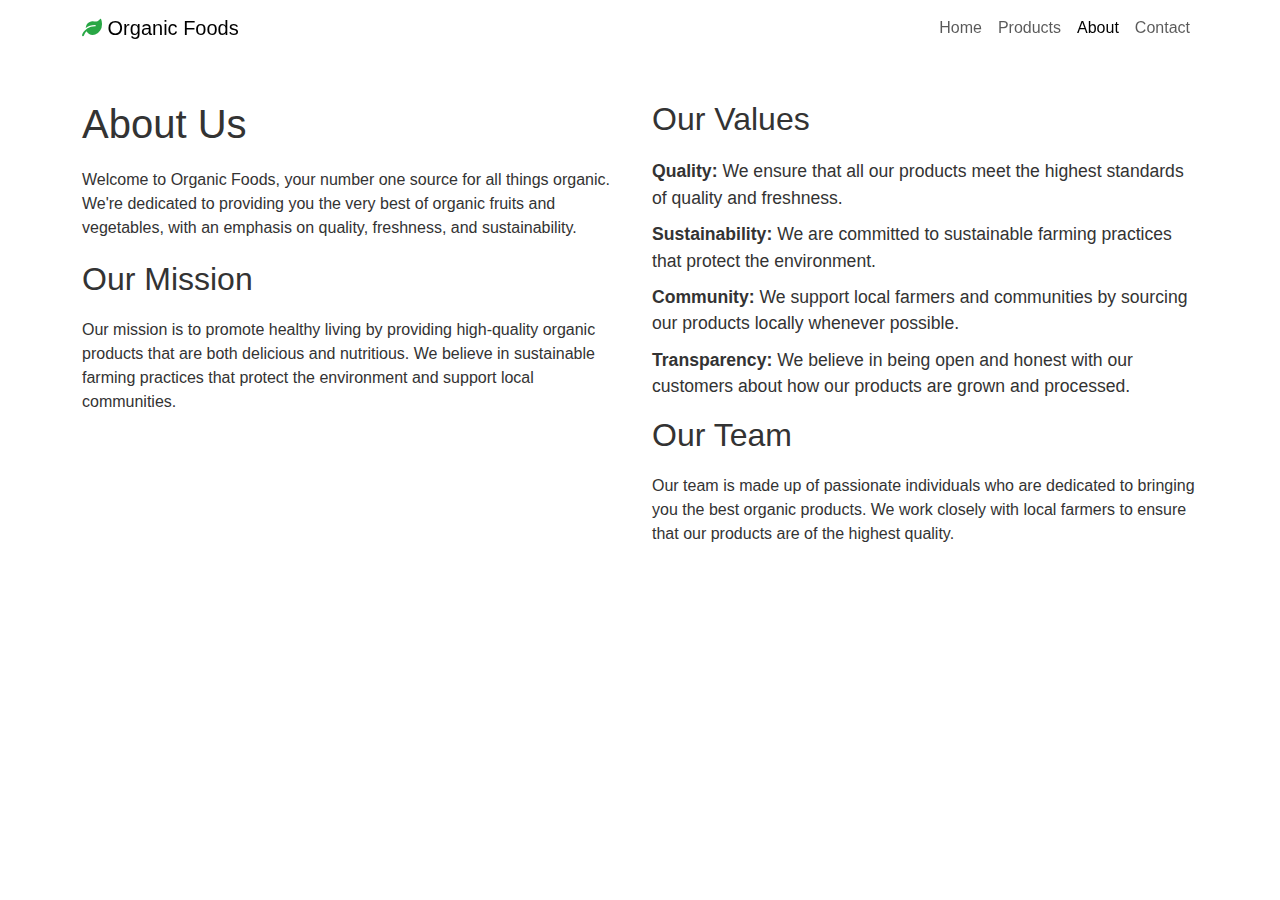
<file: about.html>
<!DOCTYPE html>
<html lang="en">
<head>
    <meta charset="UTF-8">
    <meta name="viewport" content="width=device-width, initial-scale=1.0">
    <title>About Us - Organic Food Store</title>
    <link href="https://cdn.jsdelivr.net/npm/bootstrap@5.3.0/dist/css/bootstrap.min.css" rel="stylesheet">
    <link rel="stylesheet" href="styles.css">
    <link rel="stylesheet" href="https://cdnjs.cloudflare.com/ajax/libs/font-awesome/6.0.0/css/all.min.css">
</head>
<body>
    <!-- Navigation Bar -->
    <nav class="navbar navbar-expand-lg navbar-light bg-transparent fixed-top">
        <div class="container">
            <a class="navbar-brand" href="index.html">
                <i class="fas fa-leaf"></i> Organic Foods
            </a>
            <button class="navbar-toggler" type="button" data-bs-toggle="collapse" data-bs-target="#navbarNav">
                <span class="navbar-toggler-icon"></span>
            </button>
            <div class="collapse navbar-collapse" id="navbarNav">
                <ul class="navbar-nav ms-auto">
                    <li class="nav-item">
                        <a class="nav-link" href="index.html">Home</a>
                    </li>
                    <li class="nav-item">
                        <a class="nav-link" href="products.html">Products</a>
                    </li>
                    <li class="nav-item">
                        <a class="nav-link active" href="about.html">About</a>
                    </li>
                    <li class="nav-item">
                        <a class="nav-link" href="contact.html">Contact</a>
                    </li>
                </ul>
            </div>
        </div>
    </nav>

    <!-- About Section -->
    <section class="about-section d-flex align-items-center">
        <div class="container">
            <div class="row">
                <div class="col-md-6">
                    <h1>About Us</h1>
                    <p>Welcome to Organic Foods, your number one source for all things organic. We're dedicated to providing you the very best of organic fruits and vegetables, with an emphasis on quality, freshness, and sustainability.</p>
                    <h2>Our Mission</h2>
                    <p>Our mission is to promote healthy living by providing high-quality organic products that are both delicious and nutritious. We believe in sustainable farming practices that protect the environment and support local communities.</p>
                </div>
                <div class="col-md-6">
                    <h2>Our Values</h2>
                    <ul class="list-unstyled">
                        <li><strong>Quality:</strong> We ensure that all our products meet the highest standards of quality and freshness.</li>
                        <li><strong>Sustainability:</strong> We are committed to sustainable farming practices that protect the environment.</li>
                        <li><strong>Community:</strong> We support local farmers and communities by sourcing our products locally whenever possible.</li>
                        <li><strong>Transparency:</strong> We believe in being open and honest with our customers about how our products are grown and processed.</li>
                    </ul>
                    <h2>Our Team</h2>
                    <p>Our team is made up of passionate individuals who are dedicated to bringing you the best organic products. We work closely with local farmers to ensure that our products are of the highest quality.</p>
                </div>
            </div>
        </div>
    </section>

    <script src="https://cdn.jsdelivr.net/npm/bootstrap@5.3.0/dist/js/bootstrap.bundle.min.js"></script>
</body>
</html>
</file>
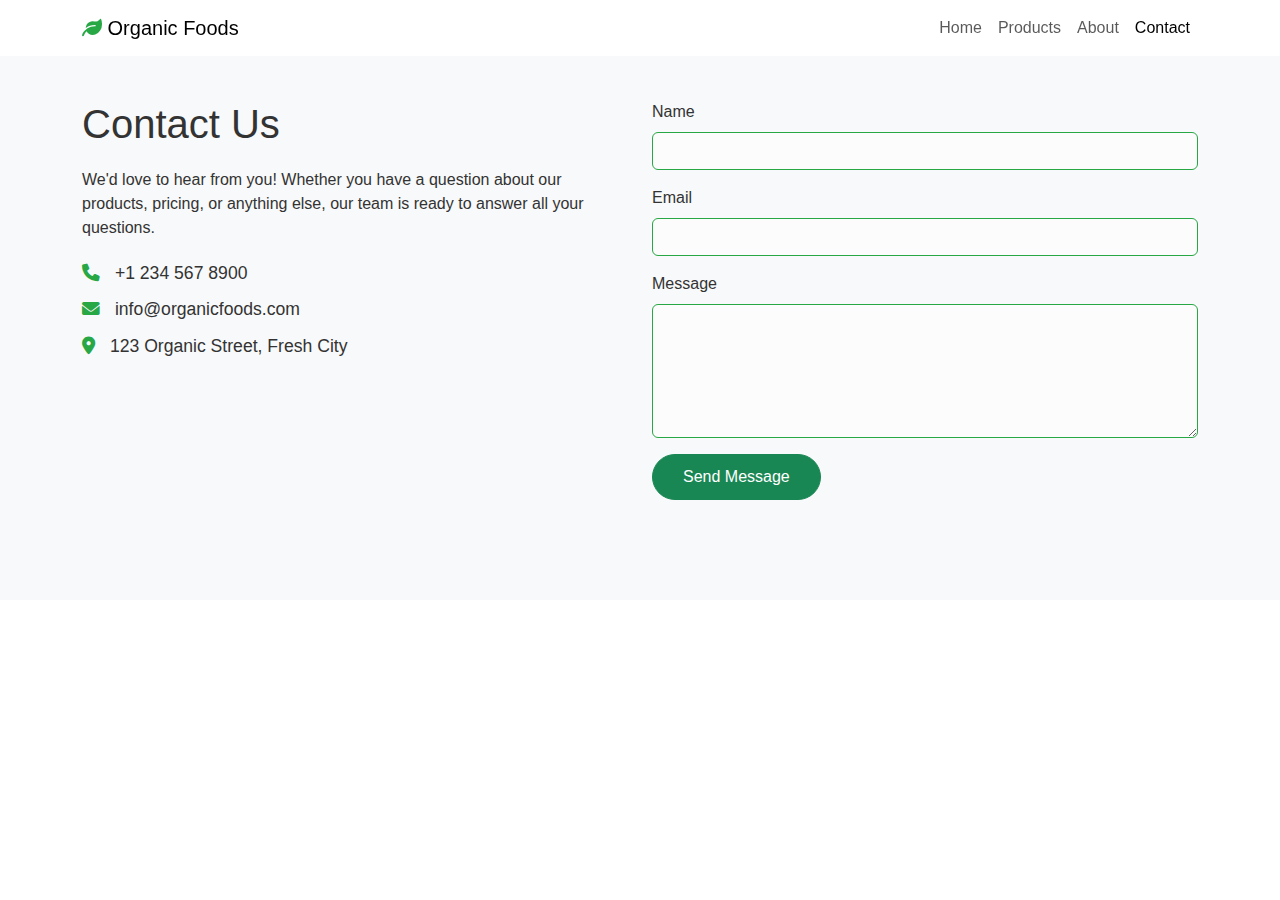
<file: contact.html>
<!DOCTYPE html>
<html lang="en">
<head>
    <meta charset="UTF-8">
    <meta name="viewport" content="width=device-width, initial-scale=1.0">
    <title>Contact Us - Organic Food Store</title>
    <link href="https://cdn.jsdelivr.net/npm/bootstrap@5.3.0/dist/css/bootstrap.min.css" rel="stylesheet">
    <link rel="stylesheet" href="styles.css">
    <link rel="stylesheet" href="https://cdnjs.cloudflare.com/ajax/libs/font-awesome/6.0.0/css/all.min.css">
</head>
<body>
    <!-- Navigation Bar -->
    <nav class="navbar navbar-expand-lg navbar-light bg-transparent fixed-top">
        <div class="container">
            <a class="navbar-brand" href="index.html">
                <i class="fas fa-leaf"></i> Organic Foods
            </a>
            <button class="navbar-toggler" type="button" data-bs-toggle="collapse" data-bs-target="#navbarNav">
                <span class="navbar-toggler-icon"></span>
            </button>
            <div class="collapse navbar-collapse" id="navbarNav">
                <ul class="navbar-nav ms-auto">
                    <li class="nav-item">
                        <a class="nav-link" href="index.html">Home</a>
                    </li>
                    <li class="nav-item">
                        <a class="nav-link" href="products.html">Products</a>
                    </li>
                    <li class="nav-item">
                        <a class="nav-link" href="about.html">About</a>
                    </li>
                    <li class="nav-item">
                        <a class="nav-link active" href="contact.html">Contact</a>
                    </li>
                </ul>
            </div>
        </div>
    </nav>

    <!-- Contact Section -->
    <section class="contact-section d-flex align-items-center">
        <div class="container">
            <div class="row">
                <div class="col-md-6">
                    <h1>Contact Us</h1>
                    <p>We'd love to hear from you! Whether you have a question about our products, pricing, or anything else, our team is ready to answer all your questions.</p>
                    <ul class="list-unstyled">
                        <li><i class="fas fa-phone"></i> +1 234 567 8900</li>
                        <li><i class="fas fa-envelope"></i> info@organicfoods.com</li>
                        <li><i class="fas fa-map-marker-alt"></i> 123 Organic Street, Fresh City</li>
                    </ul>
                </div>
                <div class="col-md-6">
                    <form>
                        <div class="mb-3">
                            <label for="name" class="form-label">Name</label>
                            <input type="text" class="form-control" id="name" required>
                        </div>
                        <div class="mb-3">
                            <label for="email" class="form-label">Email</label>
                            <input type="email" class="form-control" id="email" required>
                        </div>
                        <div class="mb-3">
                            <label for="message" class="form-label">Message</label>
                            <textarea class="form-control" id="message" rows="5" required></textarea>
                        </div>
                        <button type="submit" class="btn btn-success">Send Message</button>
                    </form>
                </div>
            </div>
        </div>
    </section>

    <script src="https://cdn.jsdelivr.net/npm/bootstrap@5.3.0/dist/js/bootstrap.bundle.min.js"></script>
</body>
</html>
</file>
<file: styles.css>
/* General Styles */
body {
    font-family: 'Arial', sans-serif;
    scroll-behavior: smooth;
}

/* Navigation */
.navbar {
    backdrop-filter: blur(10px);
    background-color: rgba(255, 255, 255, 0.9) !important;
}

.navbar-brand i {
    color: #28a745;
}

/* Hero Section */
.hero {
    background: linear-gradient(rgba(0, 0, 0, 0.5), rgba(0, 0, 0, 0.5)), url('https://images.unsplash.com/photo-1542838132-92c53300491e?ixlib=rb-1.2.1&auto=format&fit=crop&w=1950&q=80');
    background-size: cover;
    background-position: center;
    height: 100vh;
    display: flex;
    align-items: center;
    color: white;
}

.hero h1 {
    font-size: 3.5rem;
    margin-bottom: 1rem;
}

/* Products Section */
.products {
    padding: 80px 0;
    background-color: #f8f9fa;
}

.product-card {
    border: none;
    border-radius: 15px;
    overflow: hidden;
    transition: transform 0.3s;
    cursor: pointer;
    margin-bottom: 30px;
    box-shadow: 0 5px 15px rgba(0,0,0,0.1);
}

.product-card:hover {
    transform: translateY(-10px);
}

.product-card img {
    height: 200px;
    object-fit: cover;
}

/* Modal Styles */
.modal-content {
    border-radius: 15px;
}

.product-modal-image {
    border-radius: 10px;
    margin-bottom: 20px;
}

.contact-info {
    background-color: #f8f9fa;
    padding: 20px;
    border-radius: 10px;
}

.contact-info i {
    color: #28a745;
    margin-right: 10px;
}

/* Products Page Specific Styles */
.products-header {
    background: linear-gradient(rgba(0, 0, 0, 0.7), rgba(0, 0, 0, 0.7)), url('https://images.unsplash.com/photo-1542838132-92c53300491e?ixlib=rb-1.2.1&auto=format&fit=crop&w=1950&q=80');
    background-size: cover;
    background-position: center;
    padding: 120px 0 50px;
    color: white;
}

.products-grid {
    padding: 50px 0;
    background-color: #f8f9fa;
}

/* Transparent Search Bar */
.form-control, .form-select {
    background-color: rgba(255, 255, 255, 0.5);
    border: 1px solid #28a745;
    color: #333;
}

.form-control::placeholder {
    color: #666;
    opacity: 1;
}

.form-control:focus, .form-select:focus {
    background-color: rgba(255, 255, 255, 0.7);
    border-color: #28a745;
    box-shadow: none;
}

.btn-success {
    border-radius: 25px;
    padding: 10px 30px;
}

.product-category-badge {
    position: absolute;
    top: 10px;
    right: 10px;
    background-color: rgba(40, 167, 69, 0.9);
    color: white;
    padding: 5px 15px;
    border-radius: 15px;
    font-size: 0.8rem;
}

.product-price {
    font-size: 1.2rem;
    font-weight: bold;
    color: #28a745;
}

/* About Section */
.about-section {
    padding: 100px 0;
    background: linear-gradient(rgba(255, 255, 255, 0.8), rgba(255, 255, 255, 0.8)), url('https://images.unsplash.com/photo-1506748686214-e9df14d4d9d0?ixlib=rb-1.2.1&auto=format&fit=crop&w=1950&q=80');
    background-size: cover;
    background-attachment: fixed;
    color: #333;
}

.about-section h1, .about-section h2 {
    margin-bottom: 20px;
}

.about-section p {
    margin-bottom: 20px;
}

.about-section ul {
    padding: 0;
    list-style: none;
}

.about-section ul li {
    margin-bottom: 10px;
    font-size: 1.1rem;
}

/* Contact Section */
.contact-section {
    padding: 100px 0;
    background-color: #f8f9fa;
    color: #333;
}

.contact-section h1 {
    margin-bottom: 20px;
}

.contact-section p {
    margin-bottom: 20px;
}

.contact-section ul {
    padding: 0;
    list-style: none;
}

.contact-section ul li {
    margin-bottom: 10px;
    font-size: 1.1rem;
}

.contact-section ul li i {
    color: #28a745;
    margin-right: 10px;
}
</file>
